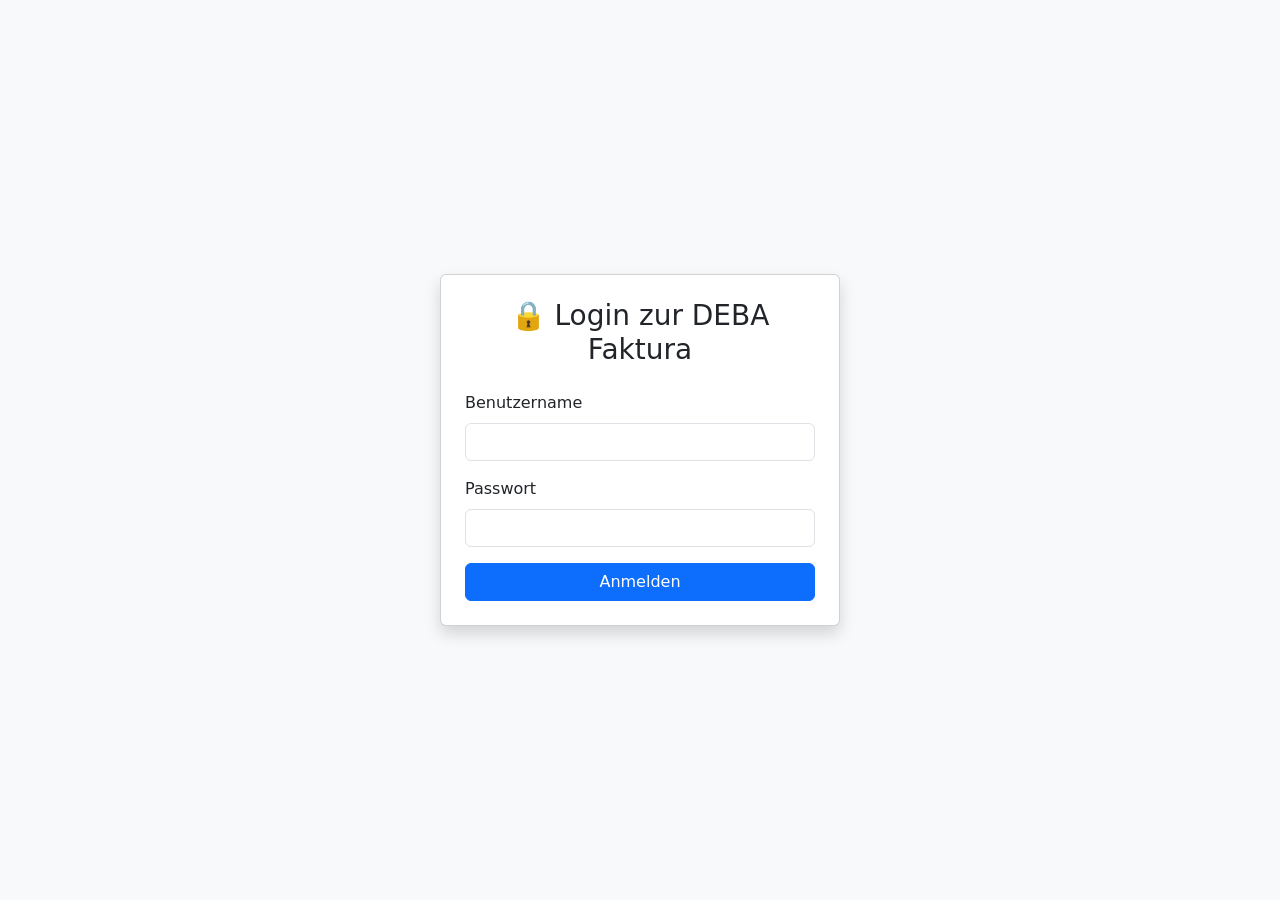
<file: login.html>
<!DOCTYPE html>
<html lang="de">
<head>
  <meta charset="UTF-8">
  <meta name="viewport" content="width=device-width, initial-scale=1">
  <title>Login | DEBA Faktura</title>
  <link href="https://cdn.jsdelivr.net/npm/bootstrap@5.3.3/dist/css/bootstrap.min.css" rel="stylesheet">
</head>
<body class="bg-light">

  <div class="container d-flex align-items-center justify-content-center" style="min-height: 100vh;">
    <div class="card shadow p-4" style="width: 100%; max-width: 400px;">
      <h3 class="text-center mb-4">🔒 Login zur DEBA Faktura</h3>
      
      <form method="POST" action="/login">
        <div class="mb-3">
          <label for="username" class="form-label">Benutzername</label>
          <input type="text" class="form-control" id="username" name="username" required>
        </div>

        <div class="mb-3">
          <label for="password" class="form-label">Passwort</label>
          <input type="password" class="form-control" id="password" name="password" required>
        </div>

        <button type="submit" class="btn btn-primary w-100">Anmelden</button>
      </form>
    </div>
  </div>

  <script src="https://cdn.jsdelivr.net/npm/bootstrap@5.3.3/dist/js/bootstrap.bundle.min.js"></script>
</body>
</html>
</file>
